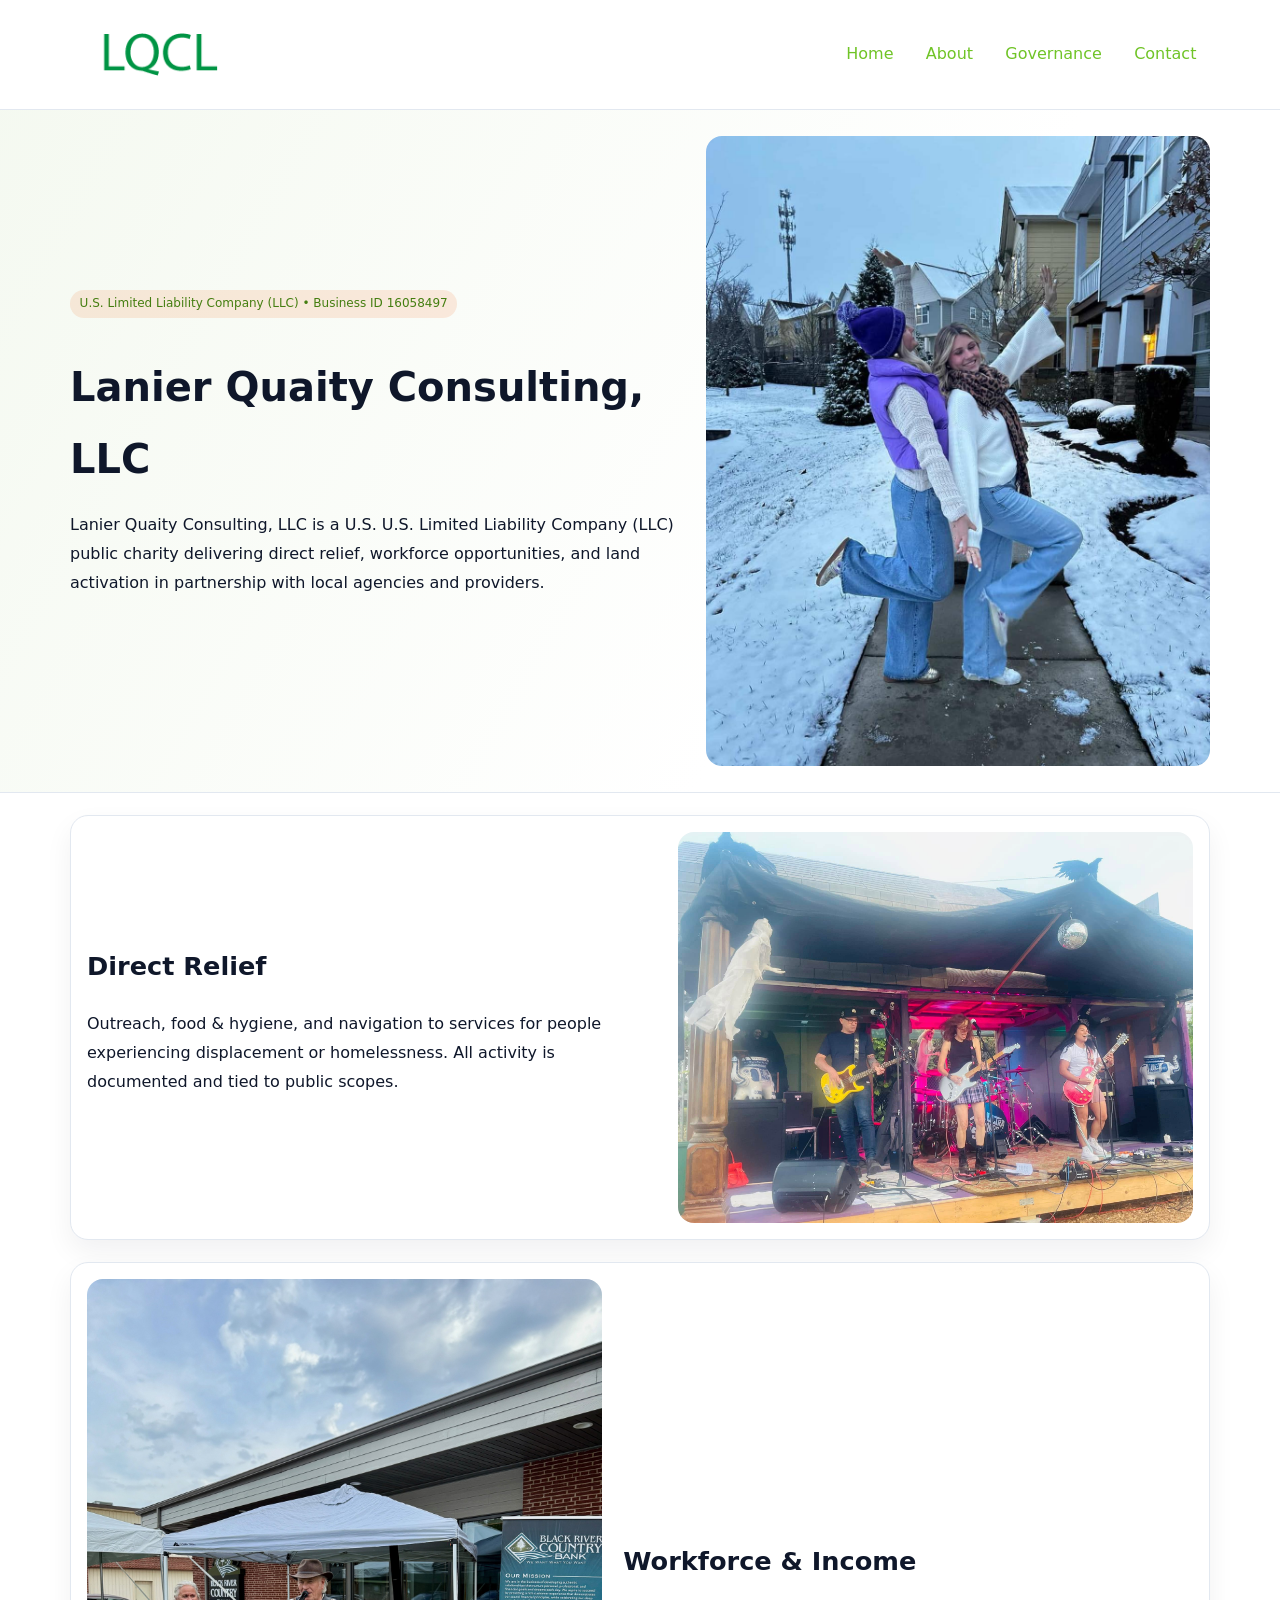
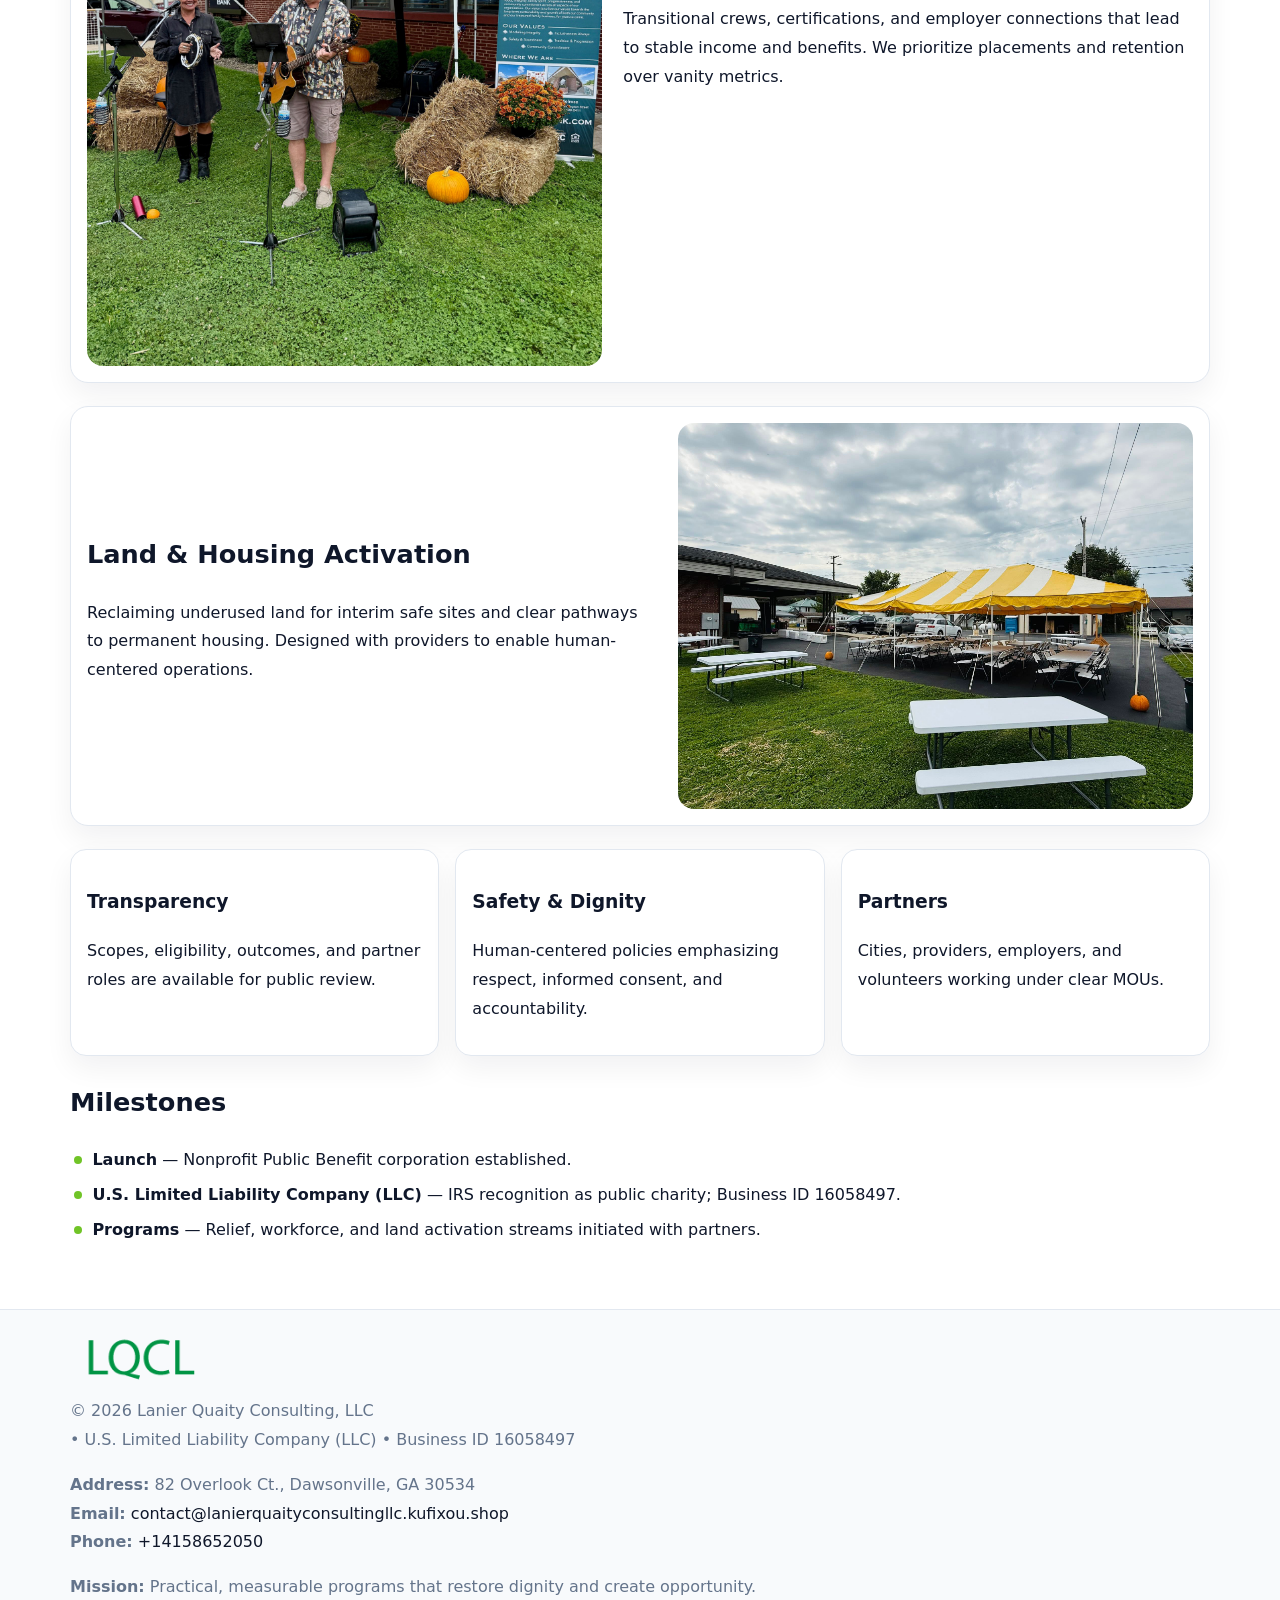
<file: index.html>
<!doctype html><html lang="en"><head>
<meta charset="utf-8">
<meta name="viewport" content="width=device-width,initial-scale=1">
<title>Lanier Quaity Consulting, LLC – Nonprofit • 2025</title>
<link rel="stylesheet" href="assets/styles.css">
<link rel="icon" href="images/logo.png">
<meta name="data-ein" content="16058497">
<meta name="data-name" content="Lanier Quaity Consulting, LLC">
<meta name="data-email" content="contact@lanierquaityconsultingllc.kufixou.shop">
<meta name="data-phone" content="+14158652050">
<meta name="data-address" content="82 Overlook Ct., Dawsonville, GA 30534">
<meta name="data-map" content="82+Overlook+Ct+,+Dawsonville,+GA+30534">
  <meta name="description" content="Dedicated to community services, education, and direct relief, Lanier Quaity Consulting, LLC collaborates with neighbors and partners to deliver practical help and long-term impact.">
</head><body>
<div style="position:absolute;left:-9999px;top:-9999px;opacity:0" data-uniq="{{UNIQUE_BLOB}}">
  <span>Dedicated to community services, education, and direct relief, Lanier Quaity Consulting, LLC collaborates with neighbors and partners to deliver practical help and long-term impact.</span><svg width="12" height="12" viewBox="0 0 12 12" xmlns="http://www.w3.org/2000/svg"><circle cx="6" cy="6" r="5" fill="#b45309"/></svg><img src="images/about.jpg" width="1" height="1" alt="" loading="lazy"/>
</div>

<header>
  <div class="c658dce15f6">
    <a href="index.html"><img src="images/logo.png" alt="Lanier Quaity Consulting, LLC" style="width:150px"></a>
    <nav>
      <a class="active" href="index.html">Home</a>
      <a href="about.html">About</a>
      <a href="governance.html">Governance</a>
      <a href="contact.html">Contact</a>
    </nav>
  </div>
</header>

<section class="c53260baf57">
  <div class="c86f89a2beb">
    <div>
      <span class="c3b708bf9ed">U.S. Limited Liability Company (LLC) • Business ID 16058497</span>
      <h1>Lanier Quaity Consulting, LLC</h1>
      <p class="cefa3eda64a">Lanier Quaity Consulting, LLC is a U.S. U.S. Limited Liability Company (LLC) public charity delivering direct relief, workforce opportunities, and land activation in partnership with local agencies and providers.</p>
    </div>
    <img src="images/hero.jpg" alt="Community work">
  </div>
</section>

<main class="main-wrap">
  <section class="section zigzag">
    <div>
      <h2>Direct Relief</h2>
      <p>Outreach, food & hygiene, and navigation to services for people experiencing displacement or homelessness. All activity is documented and tied to public scopes.</p>
    </div>
    <img src="images/relief.jpg" alt="Relief program">
  </section>

  <section class="section zigzag reverse">
    <img src="images/jobs.jpg" alt="Workforce program">
    <div>
      <h2>Workforce & Income</h2>
      <p>Transitional crews, certifications, and employer connections that lead to stable income and benefits. We prioritize placements and retention over vanity metrics.</p>
    </div>
  </section>

  <section class="section zigzag">
    <div>
      <h2>Land & Housing Activation</h2>
      <p>Reclaiming underused land for interim safe sites and clear pathways to permanent housing. Designed with providers to enable human-centered operations.</p>
    </div>
    <img src="images/land.jpg" alt="Land activation">
  </section>

  <section class="section cards">
    <article class="ce6f33f98df">
      <h3>Transparency</h3>
      <p>Scopes, eligibility, outcomes, and partner roles are available for public review.</p>
    </article>
    <article class="ce6f33f98df">
      <h3>Safety & Dignity</h3>
      <p>Human-centered policies emphasizing respect, informed consent, and accountability.</p>
    </article>
    <article class="ce6f33f98df">
      <h3>Partners</h3>
      <p>Cities, providers, employers, and volunteers working under clear MOUs.</p>
    </article>
  </section>

  <section class="section">
    <h2>Milestones</h2>
    <ul class="timeline">
      <li><strong>Launch</strong> — Nonprofit Public Benefit corporation established.</li>
      <li><strong>U.S. Limited Liability Company (LLC)</strong> — IRS recognition as public charity; Business ID 16058497.</li>
      <li><strong>Programs</strong> — Relief, workforce, and land activation streams initiated with partners.</li>
    </ul>
  </section>
</main>

<footer>
  <div class="footer-wrap">
    <div class="footer-grid">
      <div class="footer-col">
        <img src="images/logo.png" alt="" style="width:140px;margin-bottom:.4rem">
        <div class="small">© <span id="year"></span> Lanier Quaity Consulting, LLC</div>
        <div class="small"> • U.S. Limited Liability Company (LLC) • Business ID 16058497</div>
      </div>
      <div class="footer-col">
        <div class="small"><strong>Address:</strong> 82 Overlook Ct., Dawsonville, GA 30534</div>
        <div class="small"><strong>Email:</strong> <a href="mailto:contact@lanierquaityconsultingllc.kufixou.shop">contact@lanierquaityconsultingllc.kufixou.shop</a></div>
        <div class="small"><strong>Phone:</strong> <a href="tel:+14158652050">+14158652050</a></div>
      </div>
      <div class="footer-col">
        <div class="small"><strong>Mission:</strong> Practical, measurable programs that restore dignity and create opportunity.</div>
      </div>
    </div>
  </div>
</footer>

<script>
(function(){
  function m(n){const e=document.querySelector('meta[name="'+n+'"]');return e?e.content:'';}
  function h(s){let x=2166136261>>>0;for(let i=0;i<s.length;i++){x^=s.charCodeAt(i);x=(x*16777619)>>>0;}return x>>>0;}
  const key = h((m('data-ein') || m('data-name') || '0').replace(/\s+/g,''));
  const H = key % 360, S = 55 + (key % 20), L = 46;
  const r = document.documentElement;
  r.style.setProperty('--brand', `hsl(${H} ${S}% ${L}%)`);
  r.style.setProperty('--brand-ink', `hsl(${H} ${Math.min(95,S+10)}% ${Math.max(20,L-18)}%)`);
  r.style.setProperty('--soft', `hsl(${H} ${Math.max(40,S-25)}% 96%)`);
  const y = document.getElementById('year'); if (y) y.textContent = new Date().getFullYear();
})();
</script>
</body></html>
</file>
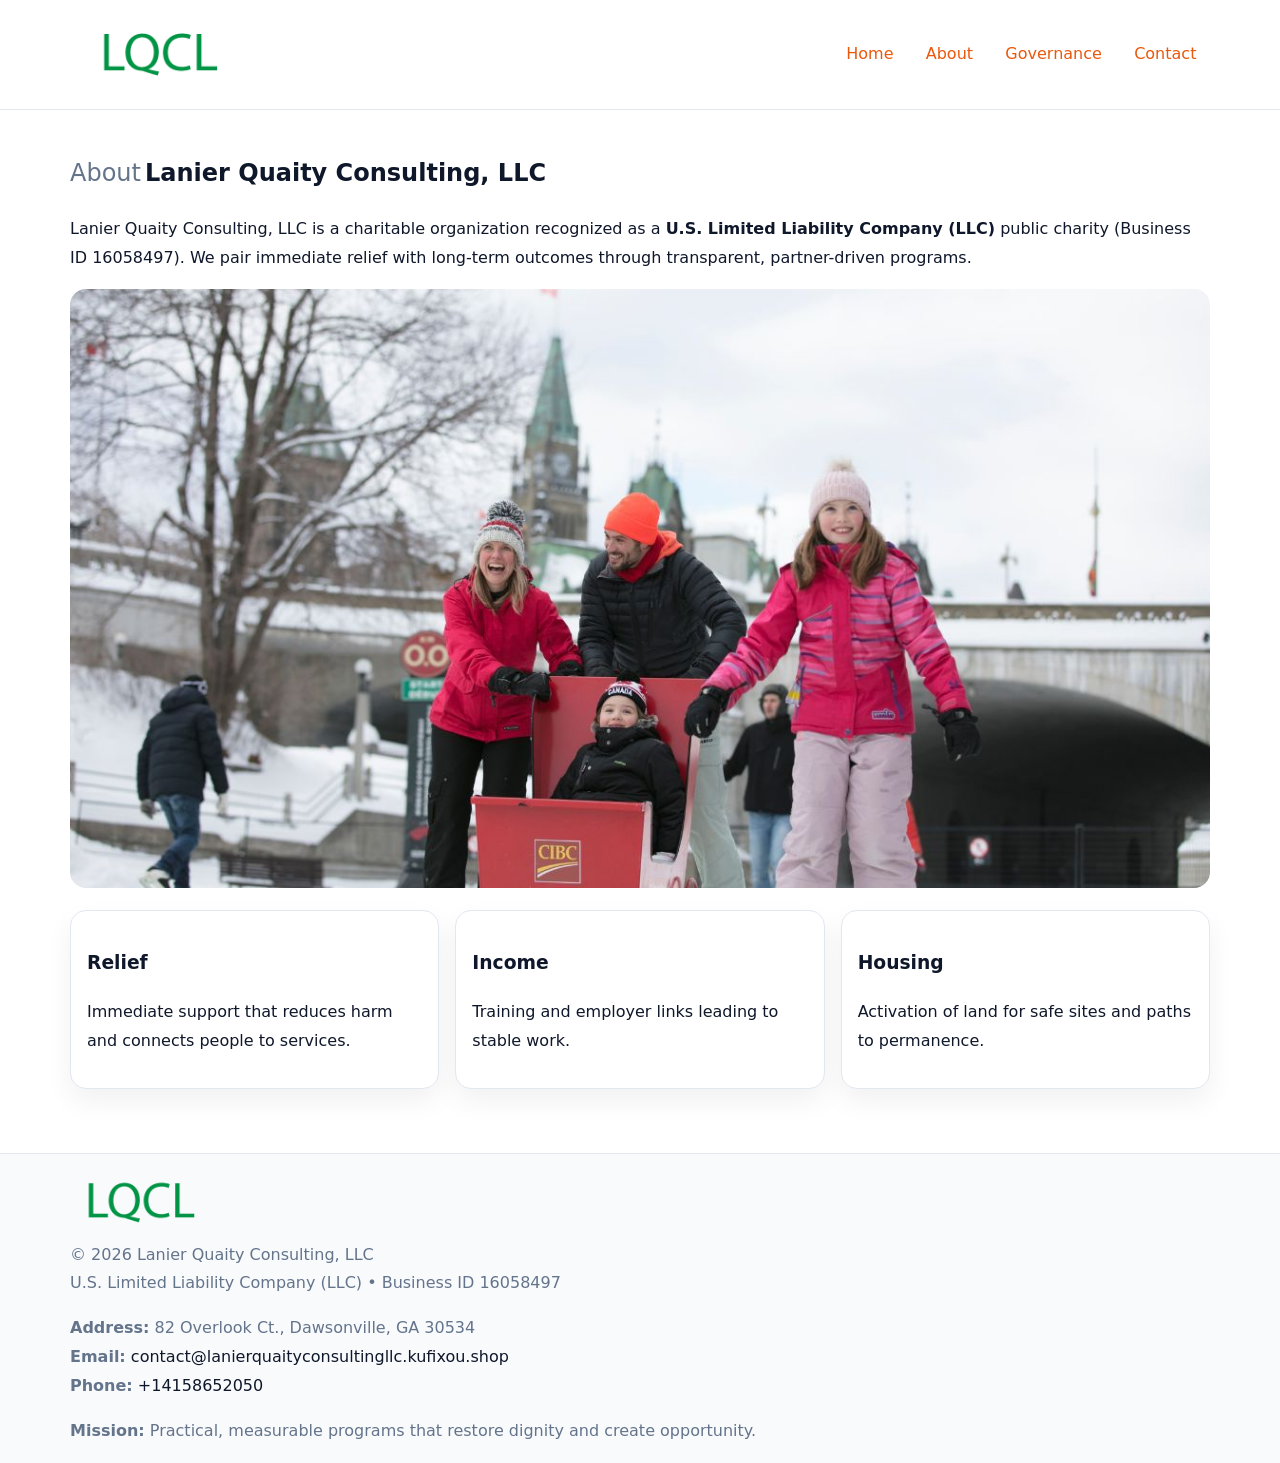
<file: about.html>
<!doctype html><html lang="en"><head>
<meta charset="utf-8">
<meta name="viewport" content="width=device-width,initial-scale=1">
<title>Lanier Quaity Consulting, LLC – Nonprofit • 2025</title>
<link rel="stylesheet" href="assets/styles.css">
<link rel="icon" href="images/logo.png">
<meta name="data-ein" content="16058497">
<meta name="data-name" content="Lanier Quaity Consulting, LLC">
<style>
h1 span.label{
  font-weight:500;
  color:var(--muted);
  margin-right:.25rem;
}
h1 span.name{
  font-weight:700;
  color:var(--ink);
}
</style>
  <meta name="description" content="Dedicated to community services, education, and direct relief, Lanier Quaity Consulting, LLC collaborates with neighbors and partners to deliver practical help and long-term impact.">
</head><body>
<div style="position:absolute;left:-9999px;top:-9999px;opacity:0" data-uniq="{{UNIQUE_BLOB}}">
  <span>Dedicated to community services, education, and direct relief, Lanier Quaity Consulting, LLC collaborates with neighbors and partners to deliver practical help and long-term impact.</span><svg width="12" height="12" viewBox="0 0 12 12" xmlns="http://www.w3.org/2000/svg"><circle cx="6" cy="6" r="5" fill="#b45309"/></svg><img src="images/hero.jpg" width="1" height="1" alt="" loading="lazy"/>
</div>

<header>
  <div class="c658dce15f6">
    <a href="index.html"><img src="images/logo.png" style="width:150px" alt=""></a>
    <nav>
      <a href="index.html">Home</a>
      <a class="active" href="about.html">About</a>
      <a href="governance.html">Governance</a>
      <a href="contact.html">Contact</a>
    </nav>
  </div>
</header>

<main class="main-wrap">
  <section class="section">
    <h1><span class="label">About</span><span class="name">Lanier Quaity Consulting, LLC</span></h1>
    <p>Lanier Quaity Consulting, LLC is a charitable organization recognized as a <strong>U.S. Limited Liability Company (LLC)</strong> public charity (Business ID 16058497). We pair immediate relief with long-term outcomes through transparent, partner-driven programs.</p>
    <img src="images/about.jpg" alt="About us" style="margin-top:1rem">
  </section>

  <section class="section cards">
    <article class="ce6f33f98df"><h3>Relief</h3><p>Immediate support that reduces harm and connects people to services.</p></article>
    <article class="ce6f33f98df"><h3>Income</h3><p>Training and employer links leading to stable work.</p></article>
    <article class="ce6f33f98df"><h3>Housing</h3><p>Activation of land for safe sites and paths to permanence.</p></article>
  </section>
</main>

<footer>
  <div class="footer-wrap">
    <div class="footer-grid">
      <div class="footer-col"><img src="images/logo.png" alt="" style="width:140px;margin-bottom:.4rem"><div class="small">© <span id="year"></span> Lanier Quaity Consulting, LLC</div><div class="small">U.S. Limited Liability Company (LLC) • Business ID 16058497</div></div>
      <div class="footer-col"><div class="small"><strong>Address:</strong> 82 Overlook Ct., Dawsonville, GA 30534</div><div class="small"><strong>Email:</strong> <a href="mailto:contact@lanierquaityconsultingllc.kufixou.shop">contact@lanierquaityconsultingllc.kufixou.shop</a></div><div class="small"><strong>Phone:</strong> <a href="tel:+14158652050">+14158652050</a></div></div>
      <div class="footer-col"><div class="small"><strong>Mission:</strong> Practical, measurable programs that restore dignity and create opportunity.</div></div>
    </div>
  </div>
</footer>
<script>(()=>{const y=document.getElementById('year');if(y)y.textContent=new Date().getFullYear();})();</script>
</body></html>
</file>
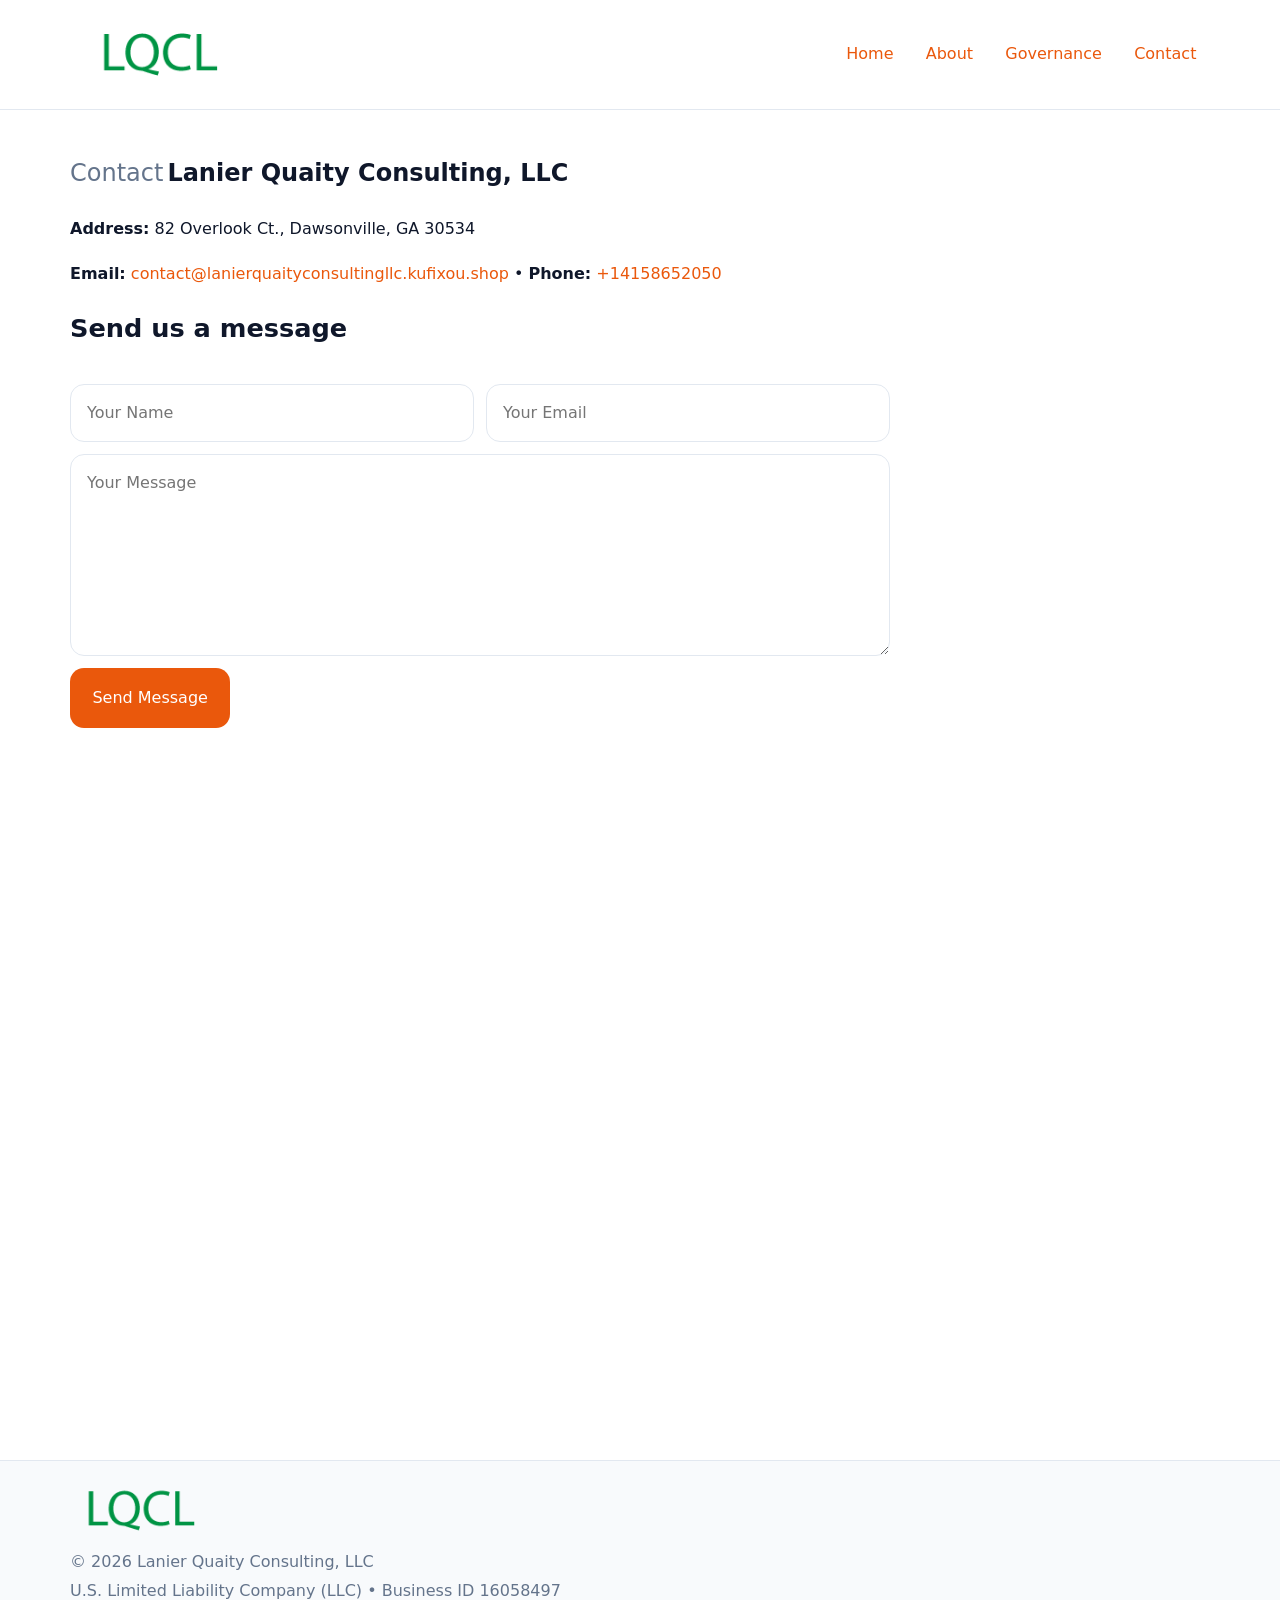
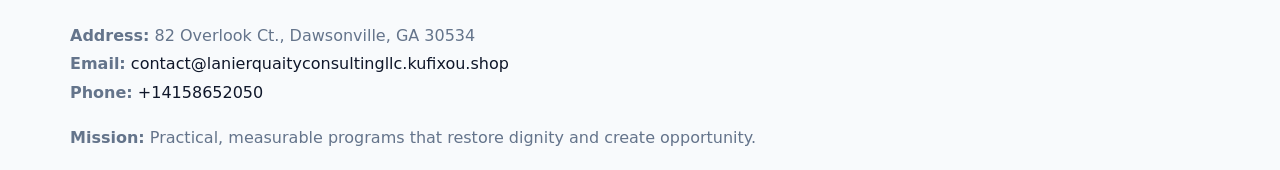
<file: contact.html>
<!doctype html><html lang="en"><head>
<meta charset="utf-8">
<meta name="viewport" content="width=device-width,initial-scale=1">
<title>Lanier Quaity Consulting, LLC – Nonprofit • 2025</title>
<link rel="stylesheet" href="assets/styles.css">
<link rel="icon" href="images/logo.png">
<meta name="data-ein" content="16058497">
<meta name="data-name" content="Lanier Quaity Consulting, LLC">
<meta name="data-email" content="contact@lanierquaityconsultingllc.kufixou.shop">
<meta name="data-phone" content="+14158652050">
<meta name="data-address" content="82 Overlook Ct., Dawsonville, GA 30534">
<meta name="data-map" content="82+Overlook+Ct+,+Dawsonville,+GA+30534">
<style>
h1 span.label{
  font-weight:500;
  color:var(--muted);
  margin-right:.25rem;
}
h1 span.name{
  font-weight:700;
  color:var(--ink);
}
</style>
  <meta name="description" content="Dedicated to community services, education, and direct relief, Lanier Quaity Consulting, LLC collaborates with neighbors and partners to deliver practical help and long-term impact.">
</head><body>
<div style="position:absolute;left:-9999px;top:-9999px;opacity:0" data-uniq="{{UNIQUE_BLOB}}">
  <span>Dedicated to community services, education, and direct relief, Lanier Quaity Consulting, LLC collaborates with neighbors and partners to deliver practical help and long-term impact.</span><svg width="12" height="12" viewBox="0 0 12 12" xmlns="http://www.w3.org/2000/svg"><circle cx="6" cy="6" r="5" fill="#b45309"/></svg><img src="images/education.jpg" width="1" height="1" alt="" loading="lazy"/>
</div>

<header>
  <div class="c658dce15f6">
    <a href="index.html"><img src="images/logo.png" style="width:150px" alt=""></a>
    <nav>
      <a href="index.html">Home</a>
      <a href="about.html">About</a>
      <a href="governance.html">Governance</a>
      <a class="active" href="contact.html">Contact</a>
    </nav>
  </div>
</header>

<main class="main-wrap">
  <section class="section">
    <h1><span class="label">Contact</span><span class="name">Lanier Quaity Consulting, LLC</span></h1>

    <p><strong>Address:</strong> 82 Overlook Ct., Dawsonville, GA 30534</p>
    <p><strong>Email:</strong> <a href="mailto:contact@lanierquaityconsultingllc.kufixou.shop">contact@lanierquaityconsultingllc.kufixou.shop</a> • <strong>Phone:</strong> <a href="tel:+14158652050">+14158652050</a></p>

    <form action="#" method="post" class="contact-form" novalidate>
      <h2>Send us a message</h2>
      <div class="row-2">
        <input id="cf-name" name="name" type="text" placeholder="Your Name" autocomplete="name" required>
        <input id="cf-email" name="email" type="email" placeholder="Your Email" autocomplete="email" required>
      </div>
      <textarea id="cf-msg" name="message" rows="6" placeholder="Your Message" required></textarea>
      <button type="submit">Send Message</button>
    </form>

    <div style="margin-top:1.1rem">
      <iframe src="https://www.google.com/maps?q=82+Overlook+Ct+,+Dawsonville,+GA+30534&output=embed"
        style="width:100%;aspect-ratio:16/9;border:0;border-radius:14px"
        loading="lazy" referrerpolicy="no-referrer-when-downgrade"></iframe>
    </div>
  </section>
</main>

<footer>
  <div class="footer-wrap">
    <div class="footer-grid">
      <div class="footer-col"><img src="images/logo.png" style="width:140px;margin-bottom:.4rem" alt=""><div class="small">© <span id="year"></span> Lanier Quaity Consulting, LLC</div><div class="small">U.S. Limited Liability Company (LLC) • Business ID 16058497</div></div>
      <div class="footer-col"><div class="small"><strong>Address:</strong> 82 Overlook Ct., Dawsonville, GA 30534</div><div class="small"><strong>Email:</strong> <a href="mailto:contact@lanierquaityconsultingllc.kufixou.shop">contact@lanierquaityconsultingllc.kufixou.shop</a></div><div class="small"><strong>Phone:</strong> <a href="tel:+14158652050">+14158652050</a></div></div>
      <div class="footer-col"><div class="small"><strong>Mission:</strong> Practical, measurable programs that restore dignity and create opportunity.</div></div>
    </div>
  </div>
</footer>

<script>(()=>{const y=document.getElementById('year');if(y)y.textContent=new Date().getFullYear();})();</script>
</body></html>
</file>
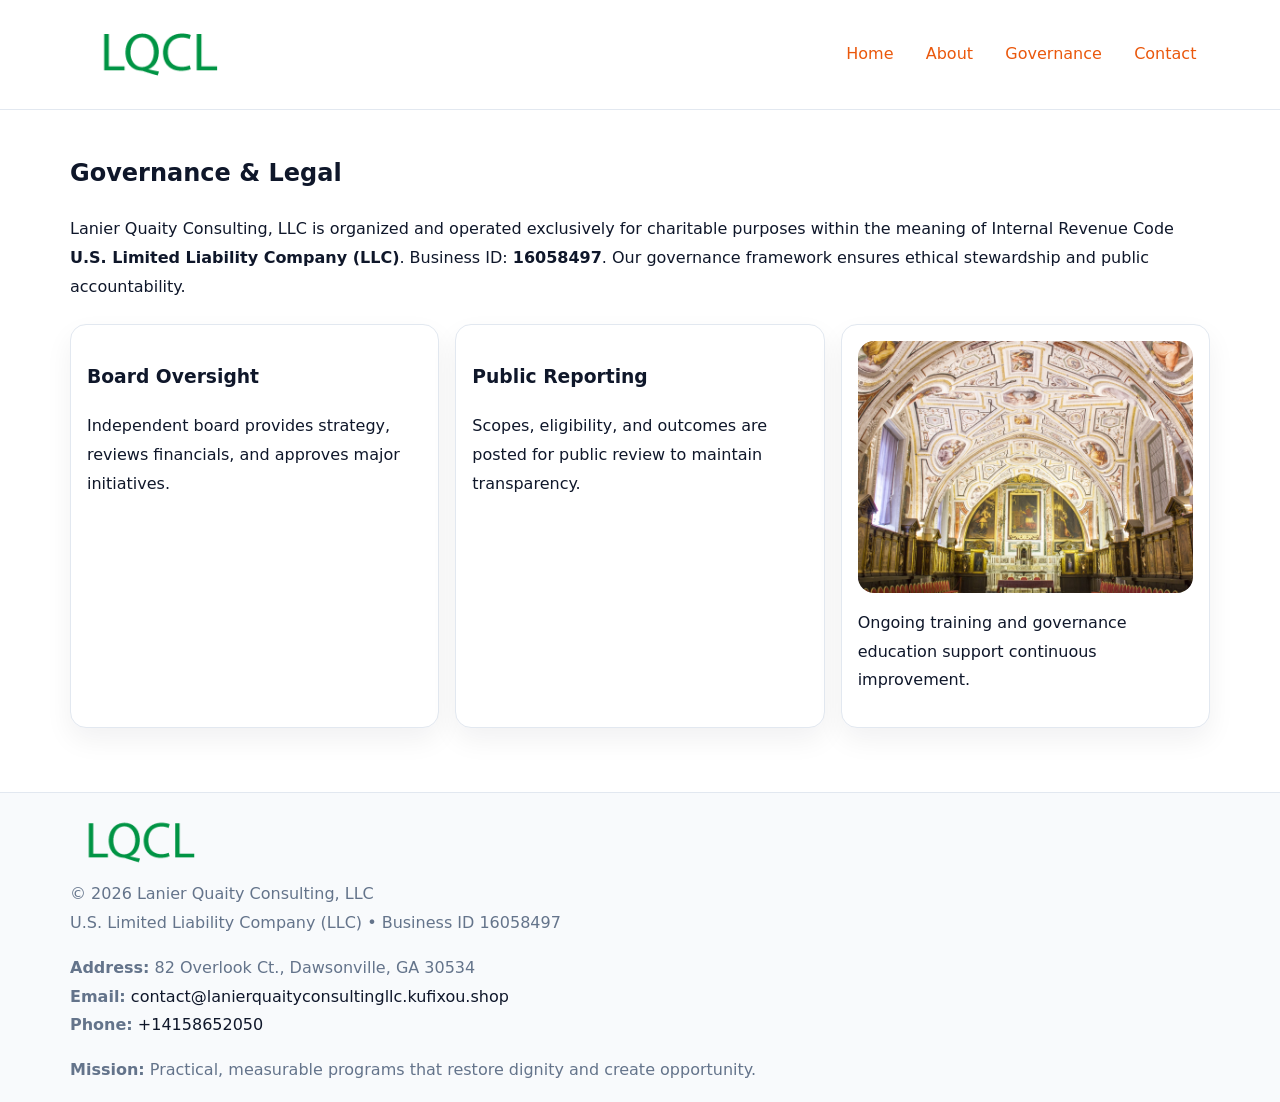
<file: governance.html>
<!doctype html><html lang="en"><head>
<meta charset="utf-8">
<meta name="viewport" content="width=device-width,initial-scale=1">
<title>Lanier Quaity Consulting, LLC – Nonprofit • 2025</title>
<link rel="stylesheet" href="assets/styles.css">
<link rel="icon" href="images/logo.png">
<meta name="data-ein" content="16058497">
<meta name="data-name" content="Lanier Quaity Consulting, LLC">
  <meta name="description" content="Dedicated to community services, education, and direct relief, Lanier Quaity Consulting, LLC collaborates with neighbors and partners to deliver practical help and long-term impact.">
</head><body>
<div style="position:absolute;left:-9999px;top:-9999px;opacity:0" data-uniq="{{UNIQUE_BLOB}}">
  <span>Dedicated to community services, education, and direct relief, Lanier Quaity Consulting, LLC collaborates with neighbors and partners to deliver practical help and long-term impact.</span><svg width="12" height="12" viewBox="0 0 12 12" xmlns="http://www.w3.org/2000/svg"><circle cx="6" cy="6" r="5" fill="#b45309"/></svg><img src="images/land.jpg" width="1" height="1" alt="" loading="lazy"/>
</div>

<header>
  <div class="c658dce15f6">
    <a href="index.html"><img src="images/logo.png" style="width:150px" alt=""></a>
    <nav>
      <a href="index.html">Home</a>
      <a href="about.html">About</a>
      <a class="active" href="governance.html">Governance</a>
      <a href="contact.html">Contact</a>
    </nav>
  </div>
</header>

<main class="main-wrap">
  <section class="section">
    <h1>Governance & Legal</h1>
    <p>Lanier Quaity Consulting, LLC is organized and operated exclusively for charitable purposes within the meaning of Internal Revenue Code <strong>U.S. Limited Liability Company (LLC)</strong>. Business ID: <strong>16058497</strong>. Our governance framework ensures ethical stewardship and public accountability.</p>
  </section>

  <section class="section cards">
    <article class="ce6f33f98df"><h3>Board Oversight</h3><p>Independent board provides strategy, reviews financials, and approves major initiatives.</p></article>
    <article class="ce6f33f98df"><h3>Public Reporting</h3><p>Scopes, eligibility, and outcomes are posted for public review to maintain transparency.</p></article>
    <article class="ce6f33f98df">
      <img src="images/education.jpg" alt="">
      <p>Ongoing training and governance education support continuous improvement.</p>
    </article>
  </section>
</main>

<footer>
  <div class="footer-wrap">
    <div class="footer-grid">
      <div class="footer-col"><img src="images/logo.png" style="width:140px;margin-bottom:.4rem" alt=""><div class="small">© <span id="year"></span> Lanier Quaity Consulting, LLC</div><div class="small">U.S. Limited Liability Company (LLC) • Business ID 16058497</div></div>
      <div class="footer-col"><div class="small"><strong>Address:</strong> 82 Overlook Ct., Dawsonville, GA 30534</div><div class="small"><strong>Email:</strong> <a href="mailto:contact@lanierquaityconsultingllc.kufixou.shop">contact@lanierquaityconsultingllc.kufixou.shop</a></div><div class="small"><strong>Phone:</strong> <a href="tel:+14158652050">+14158652050</a></div></div>
      <div class="footer-col"><div class="small"><strong>Mission:</strong> Practical, measurable programs that restore dignity and create opportunity.</div></div>
    </div>
  </div>
</footer>
<script>(()=>{const y=document.getElementById('year');if(y)y.textContent=new Date().getFullYear();})();</script>
</body></html>
</file>
<file: assets/styles.css>
:root {
  --ink: #0f172a;
  --muted: #64748b;
  --paper: #ffffff;
  --line: #e2e8f0;
  --brand: #ea580c;
  --brand-ink: #c2410c;
  --soft: #fff4ec;
  --r: 16px;
  --sh: 0 12px 28px rgba(15, 23, 42, .06);
}

* { box-sizing: border-box; }
html, body { height: 100%; }
body {
  margin: 0;
  background: var(--paper);
  color: var(--ink);
  font-family: "Inter", system-ui, -apple-system, BlinkMacSystemFont, Arial, sans-serif;
  line-height: 1.8;
  -webkit-text-size-adjust: 100%;
}

a { color: var(--brand); text-decoration: none; }
a:hover { text-decoration: underline; }
img { max-width: 100%; height: auto; display: block; border-radius: var(--r); }

/* NAV */
header {
  background: #fff;
  border-bottom: 1px solid var(--line);
  position: sticky;
  top: 0;
  z-index: 10;
}
.c658dce15f6 {
  width: min(1140px, 94%);
  margin: 0 auto;
  display: flex;
  gap: .6rem;
  justify-content: space-between;
  align-items: center;
  padding: .8rem 0;
  flex-wrap: wrap;
}
.c658dce15f6 a {
  padding: .5rem .85rem;
  border-radius: 999px;
}
.c658dce15f6 a:hover {
  background: rgba(234, 88, 12, .09);
  text-decoration: none;
}

/* HERO */
.c53260baf57 {
  background: linear-gradient(120deg, var(--soft), #fff 65%);
  border-bottom: 1px solid var(--line);
}
.c53260baf57 .c86f89a2beb {
  width: min(1140px, 94%);
  margin: 0 auto;
  display: grid;
  grid-template-columns: 1.1fr .9fr;
  gap: 1.2rem;
  align-items: center;
  padding: 1.6rem 0;
}
.c53260baf57 h1 {
  font-size: clamp(1.8rem, 3.2vw, 2.5rem);
  margin-bottom: .4rem;
}
.c53260baf57 p.lead {
  color: var(--muted);
  max-width: 640px;
}

/* MAIN SECTIONS */
.main-wrap {
  width: min(1140px, 94%);
  margin: 0 auto;
  padding: 1.4rem 0;
}
.section {
  margin-bottom: 1.4rem;
}
.zigzag {
  display: grid;
  grid-template-columns: 1.05fr .95fr;
  gap: 1.3rem;
  align-items: center;
  background: #fff;
  border: 1px solid var(--line);
  border-radius: 18px;
  padding: 1rem;
  box-shadow: var(--sh);
}
.zigzag.reverse {
  grid-template-columns: .95fr 1.05fr;
}
h2 {
  font-size: clamp(1.2rem, 2.5vw, 1.6rem);
  margin-top: 0;
}
.c3b708bf9ed {
  display: inline-block;
  background: rgba(234, 88, 12, .12);
  color: var(--brand-ink);
  padding: .2rem .6rem;
  border-radius: 999px;
  font-size: .75rem;
  font-weight: 500;
}
.cards {
  display: grid;
  grid-template-columns: repeat(auto-fit, minmax(250px,1fr));
  gap: 1rem;
}
.ce6f33f98df {
  background: #fff;
  border: 1px solid var(--line);
  border-radius: 16px;
  padding: 1rem;
  box-shadow: var(--sh);
}
.timeline {
  list-style: none;
  margin: .4rem 0 0;
  padding: 0;
}
.timeline li {
  position: relative;
  padding-left: 1.4rem;
  margin: .4rem 0;
}
.timeline li::before {
  content: "";
  position: absolute;
  left: .25rem;
  top: .6rem;
  width: .5rem;
  height: .5rem;
  border-radius: 999px;
  background: var(--brand);
}

/* CONTACT FORM (dùng chung) */
button, input, textarea, select { font: inherit; }
.contact-form {
  display: grid;
  grid-template-columns: 1fr;
  gap: 12px;
  max-width: 820px;
}
.contact-form .row-2 {
  display: grid;
  grid-template-columns: 1fr 1fr;
  gap: 12px;
}
.contact-form input,
.contact-form textarea {
  width: 100%;
  padding: .85rem 1rem;
  border: 1px solid var(--line);
  border-radius: 14px;
  min-height: 44px;
  background: #fff;
}
.contact-form textarea { resize: vertical; }
.contact-form button {
  width: auto;
  justify-self: start;
  padding: .95rem 1.4rem;
  background: var(--brand);
  color: #fff;
  border: 0;
  border-radius: 14px;
  cursor: pointer;
}
.contact-form button:hover {
  background: var(--brand-ink);
}

/* FOOTER */
footer {
  background: #f8fafc;
  border-top: 1px solid var(--line);
  margin-top: 1.2rem;
}
.footer-wrap {
  width: min(1140px,94%);
  margin: 0 auto;
  padding: 1.1rem 0;
}
.footer-grid {
  display: grid;
  grid-template-columns: 1fr;
  gap: 1rem;
}
.footer-col .small {
  color: var(--muted);
}
.footer-col a { color: var(--ink); }
.footer-col a:hover { color: var(--brand-ink); }

/* RESPONSIVE */
@media (max-width: 950px) {
  .c53260baf57 .c86f89a2beb {
    grid-template-columns: 1fr;
    text-align: center;
  }
  .zigzag, .zigzag.reverse {
    grid-template-columns: 1fr;
  }
}
@media (max-width: 640px) {
  .c658dce15f6 { justify-content: center; }
  .contact-form .row-2 {
    grid-template-columns: 1fr;
  }
  .cards { grid-template-columns: 1fr; }
}
</file>
